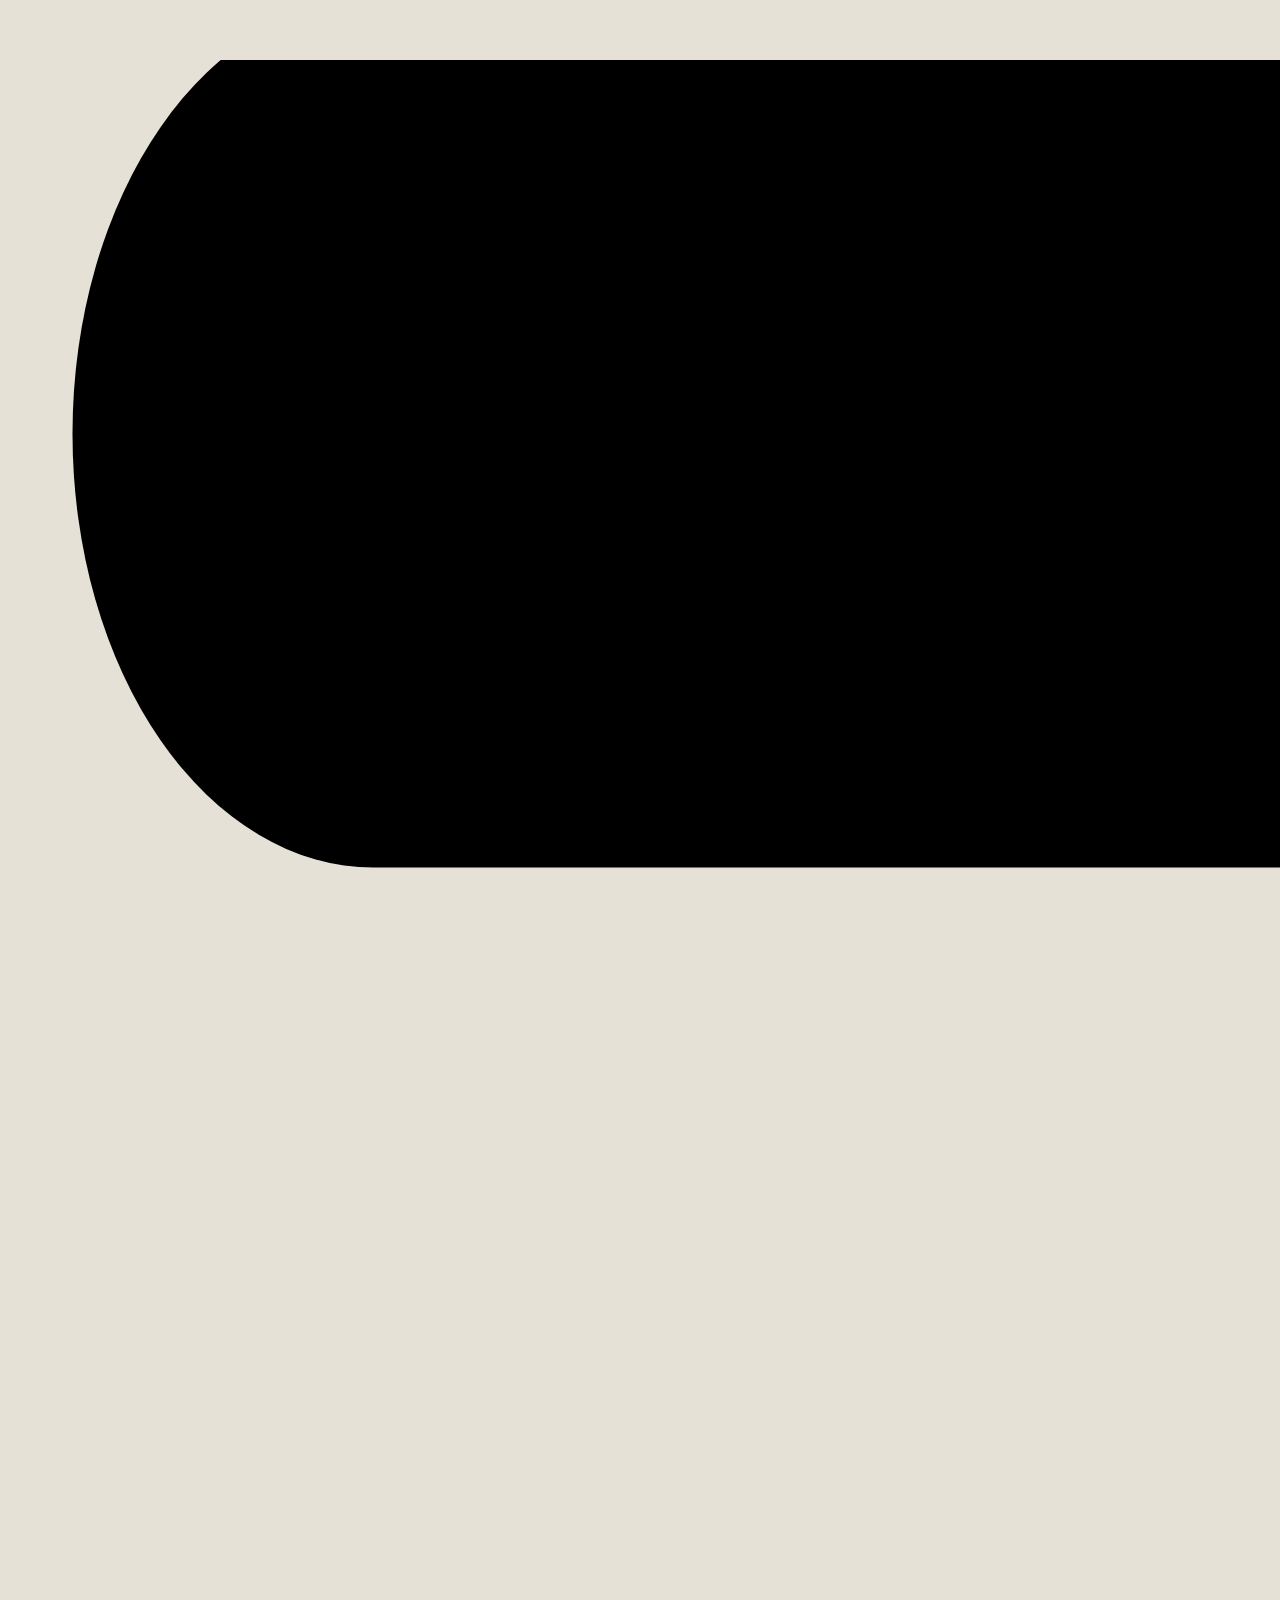
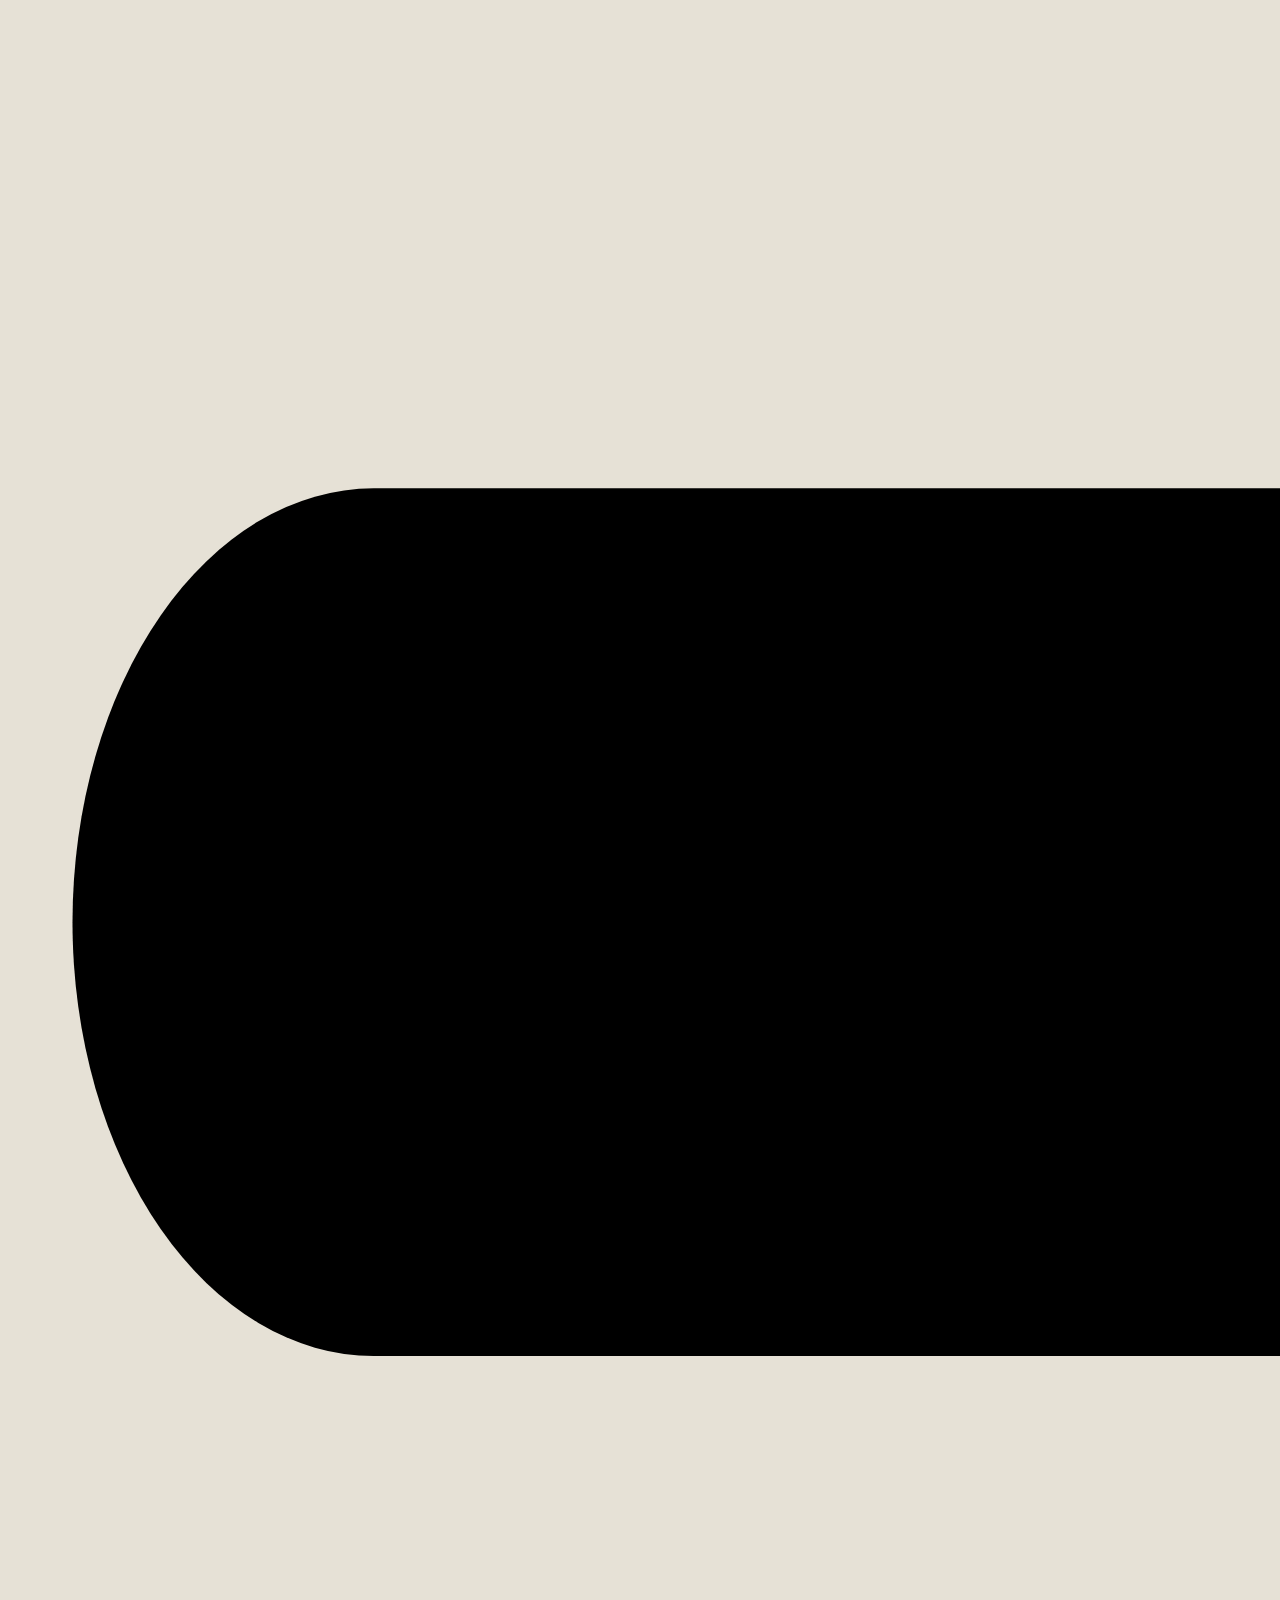
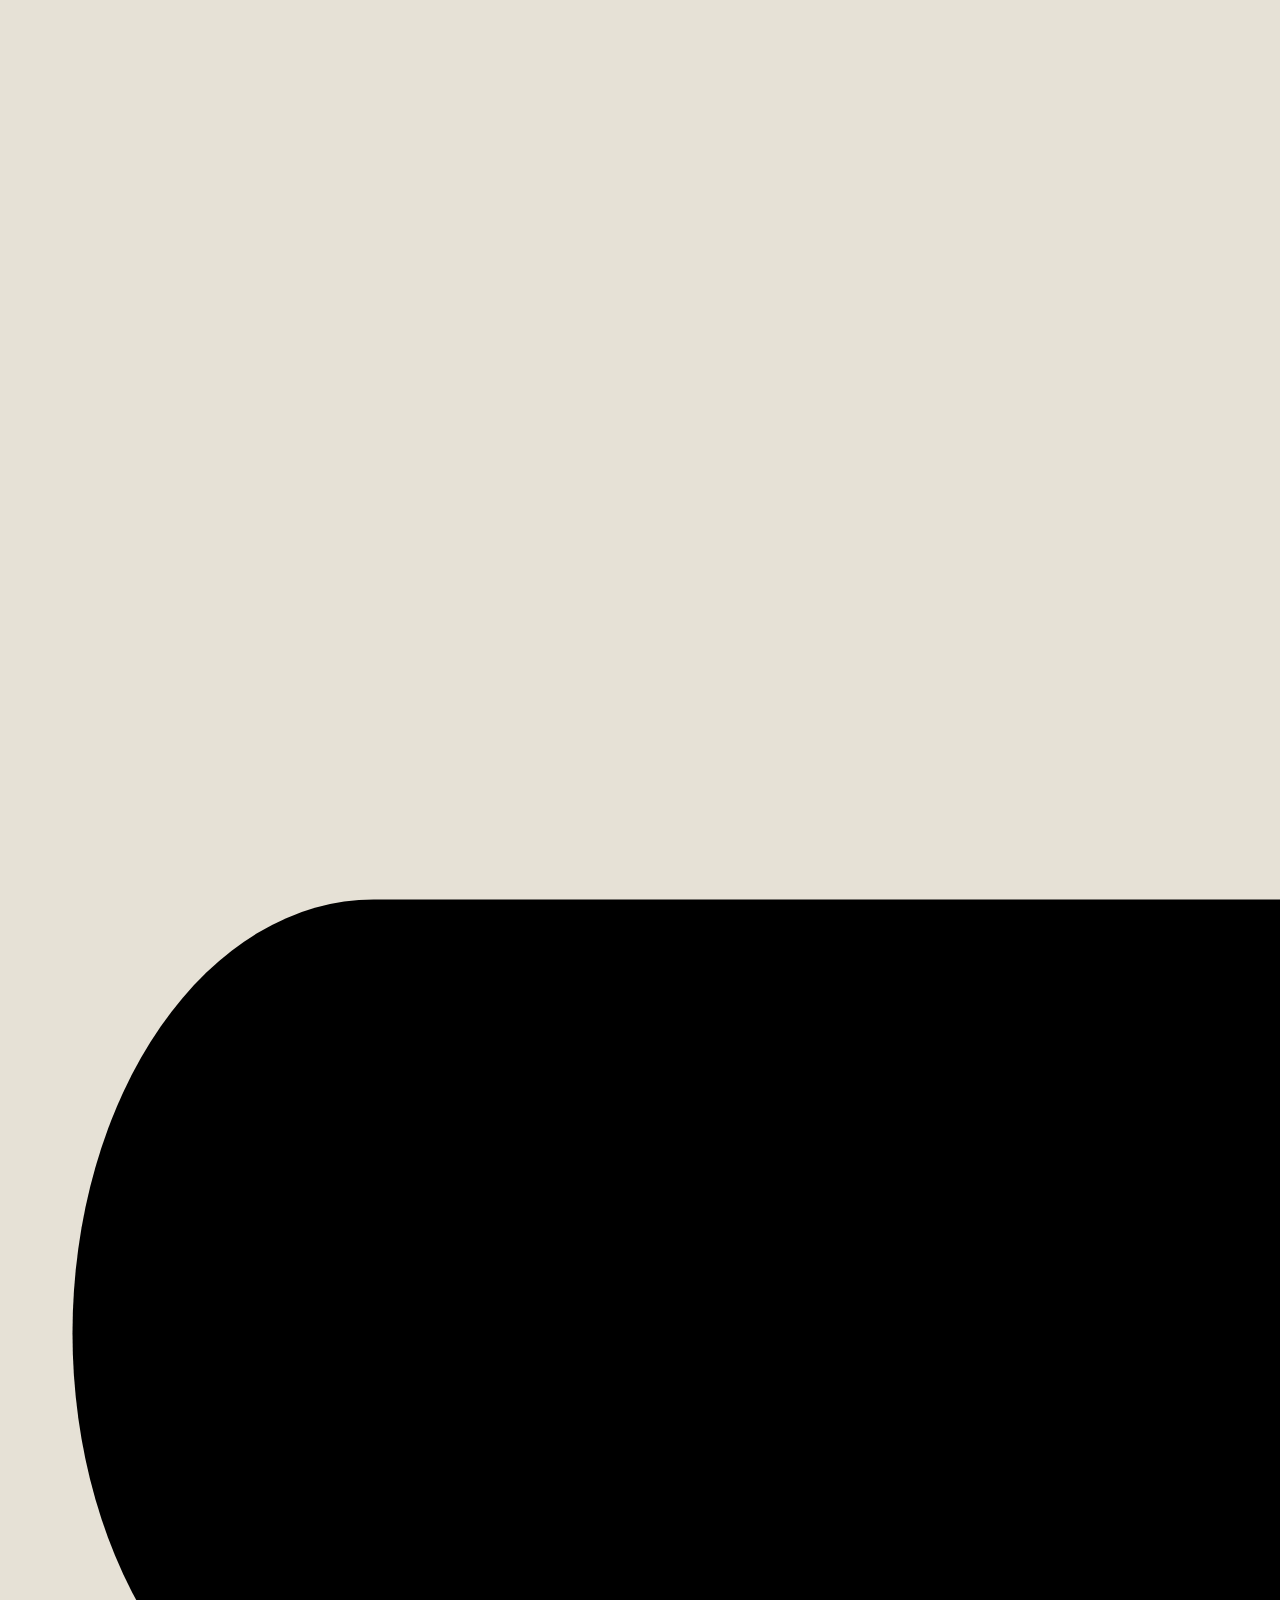
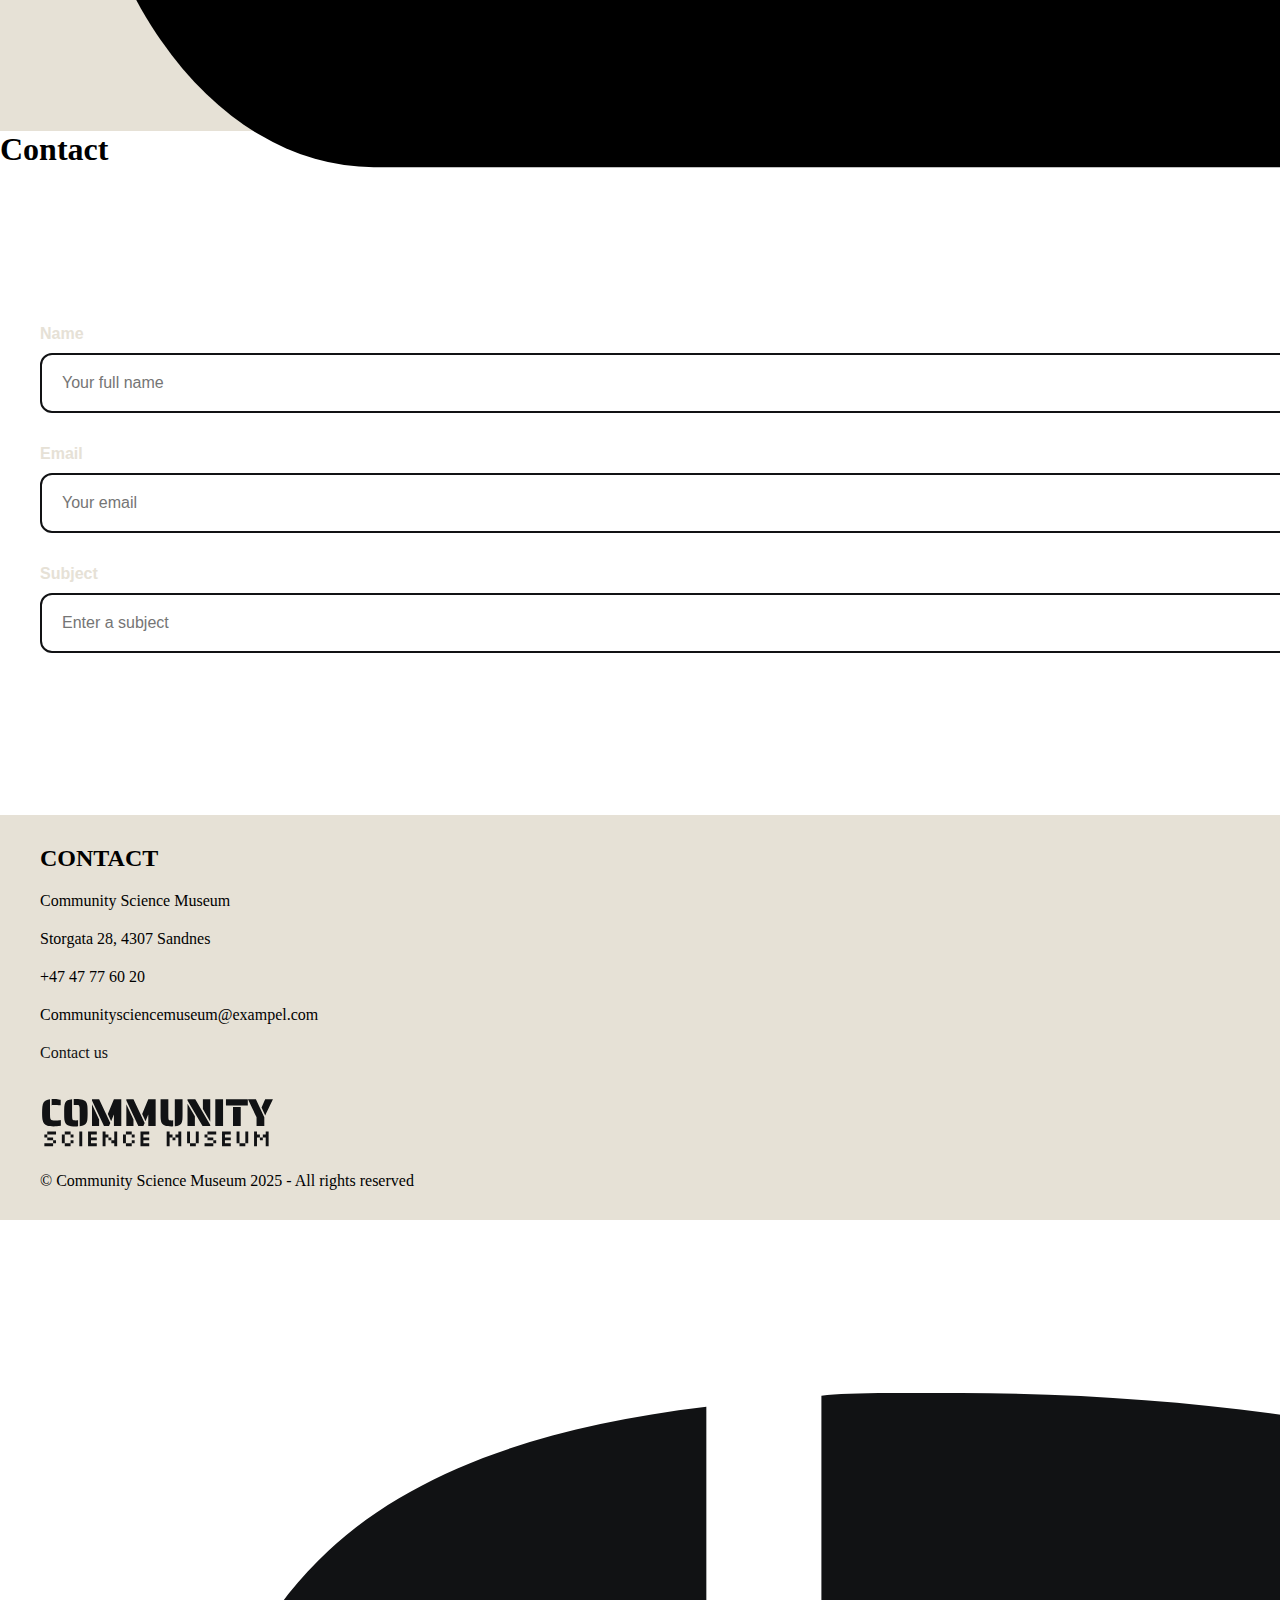
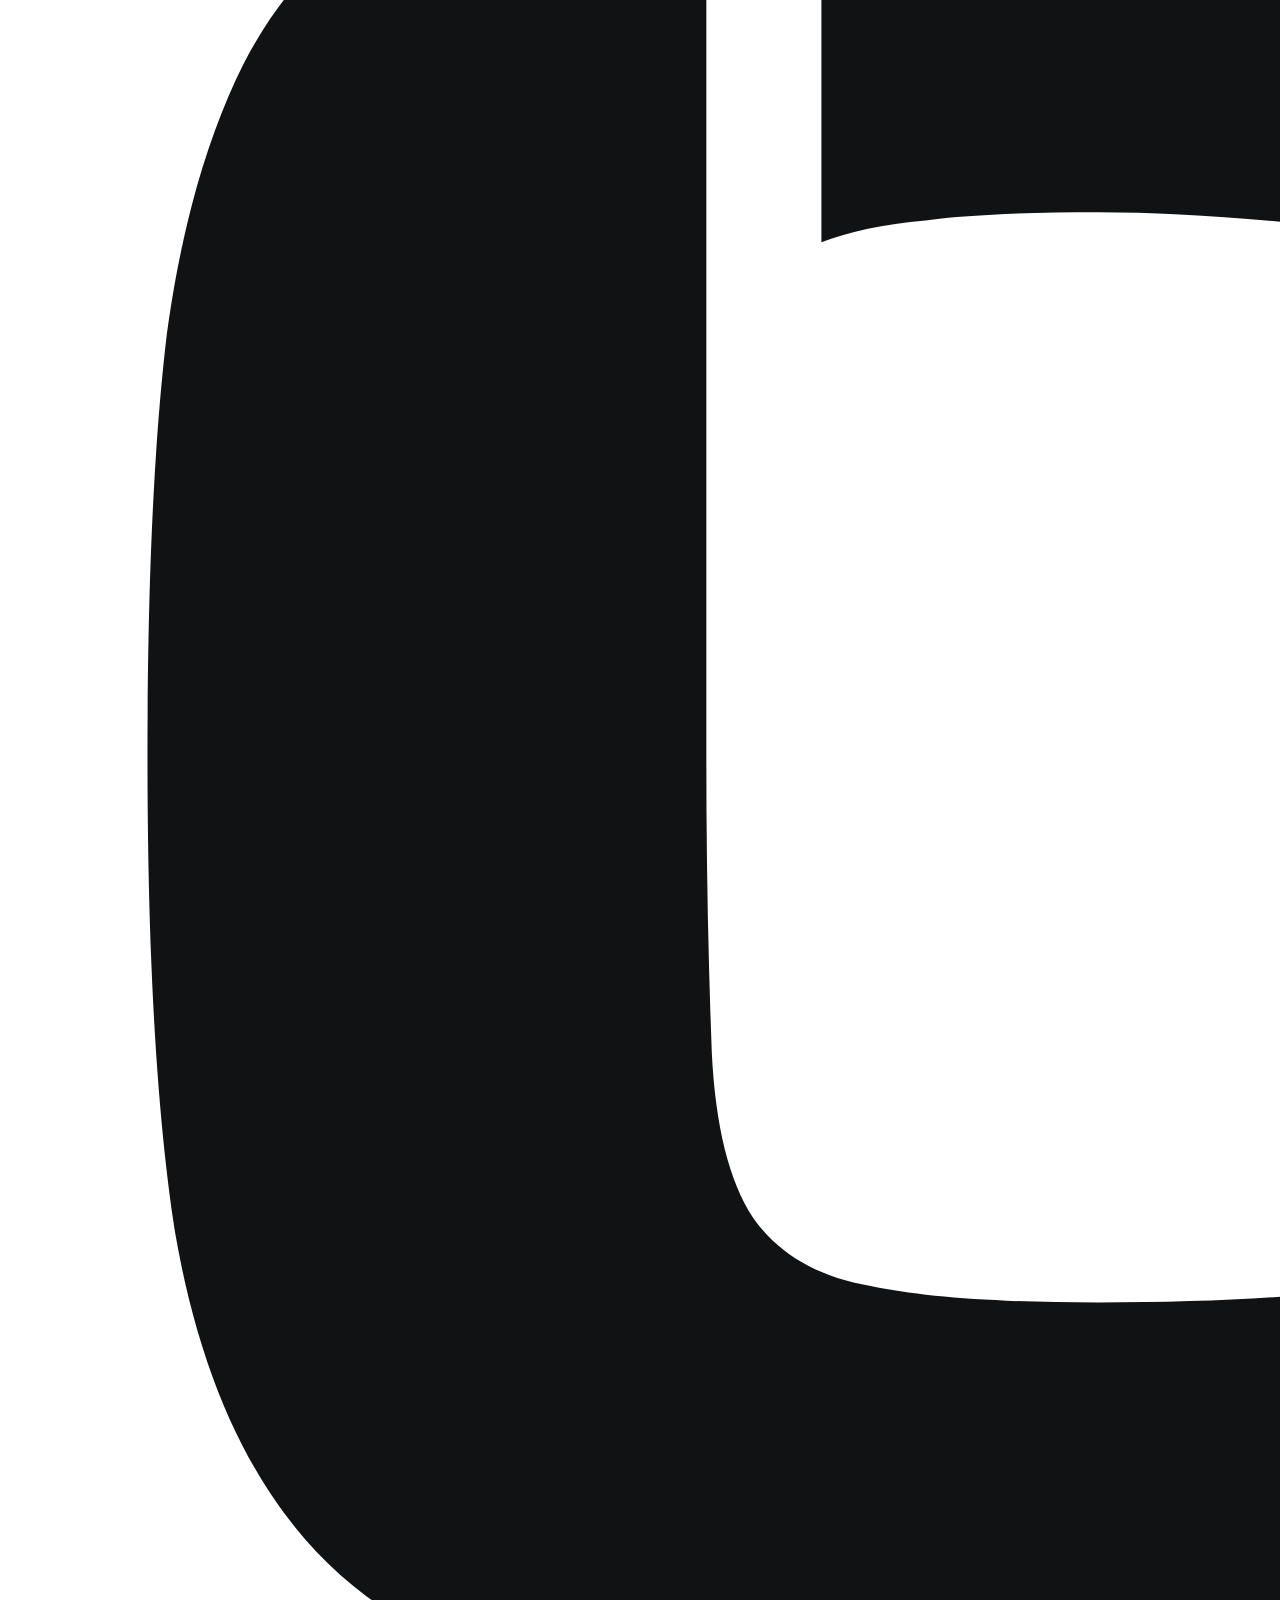
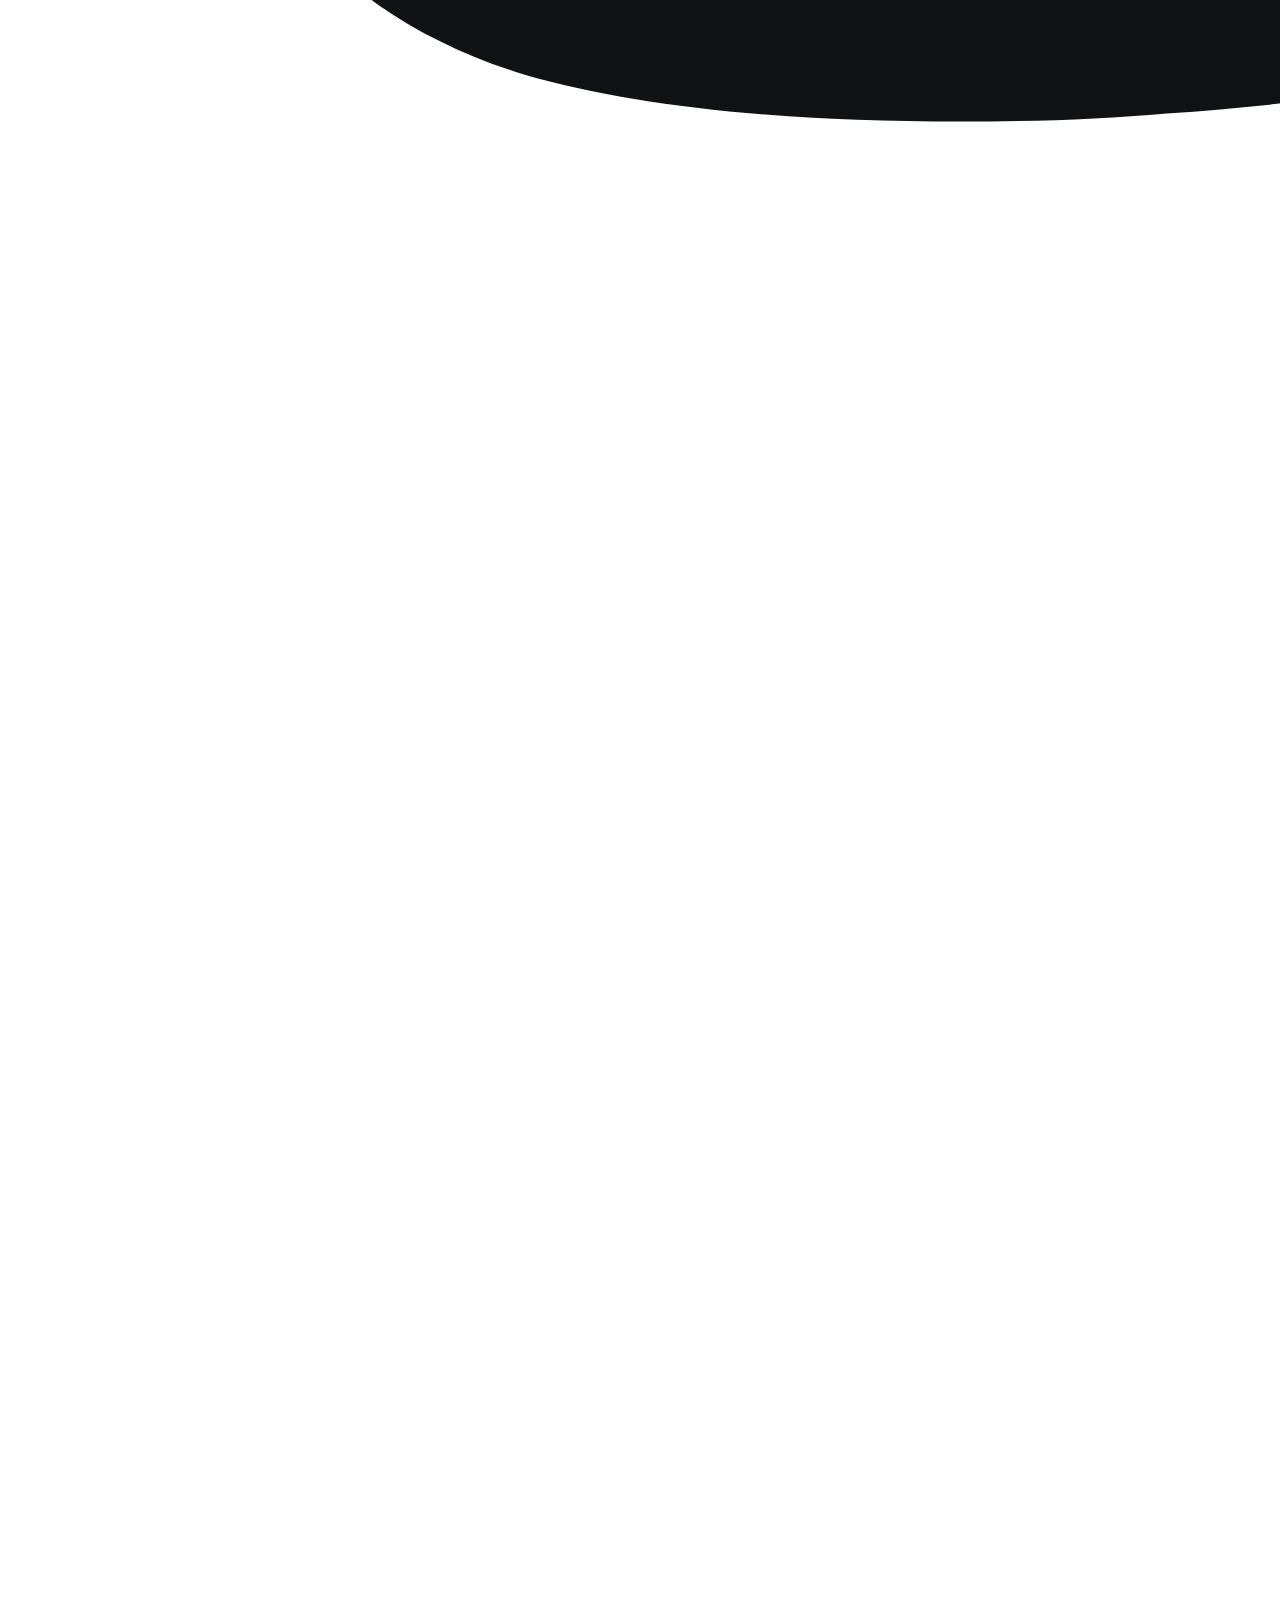
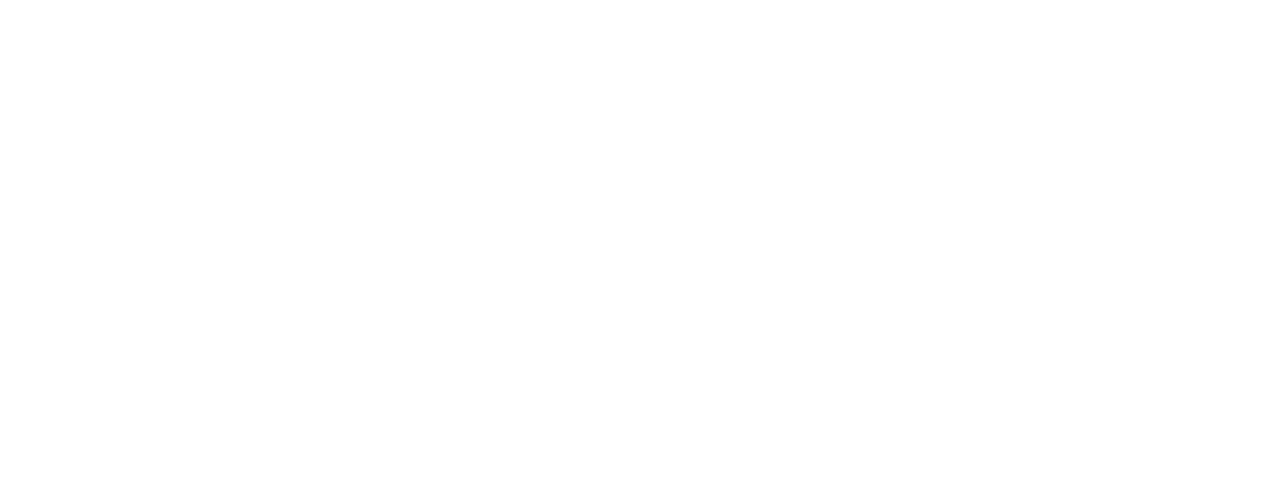
<file: contact.html>
<!DOCTYPE html>
<html lang="en">
  <head>
    <meta charset="UTF-8" />
    <meta name="viewport" content="width=device-width, initial-scale=1.0" />
    <meta
      name="description"
      content="Contact the Community Science Museum with the your questions"
    />
    <title>Community Science Museum|Contact us</title>
    <link rel="stylesheet" href="src/css/style.css" />
    <link rel="stylesheet" href="src/css/contact.css" />
  </head>
  <body>
    <header>
      <input type="checkbox" id="menu-checkbox" />
      <label for="menu-checkbox" class="hamburger img_container">
        <img src="assets/icons/hambugermenu.svg" alt="Hamburger menu" />
      </label>
      <a href="index.html" class="img_container logo-mobile"
        ><img src="assets/logo/Logo.svg" alt="Community Science Museum logo" />
      </a>
      <nav>
        <ul>
          <li><a class="underline-animation" href="index.html">Home</a></li>
          <li>
            <a class="underline-animation" href="exhibitions.html"
              >Exhibitions</a
            >
          </li>
          <li><a class="underline-animation" href="events.html">Events</a></li>
        </ul>
        <a href="index.html" class="img_container logo-desktop"
          ><img
            src="assets/logo/Logo.svg"
            alt="Community Science Museum logo"
          />
        </a>
        <ul>
          <li><a class="underline-animation" href="visit.html">Visit</a></li>
          <li>
            <a class="underline-animation" href="get-involved.html"
              >Get involved</a
            >
          </li>
          <li>
            <a class="underline-animation" href="contact.html">Contact</a>
          </li>
        </ul>
      </nav>
    </header>
    <main class="contact">
      <h1 class="banner">Contact</h1>
      <section>
        <article class="card">
          <h2>Contact us</h2>

          <form method="post" class="card-content">
            <div class="fname">
              <label for="fname" class="label">Name</label>
              <input
                type="text"
                name="fname"
                id="fname"
                placeholder="Your full name"
              />
            </div>
            <div class="email">
              <label for="email" class="label">Email</label>
              <input
                type="text"
                name="email"
                id="email"
                placeholder="Your email"
              />
            </div>
            <div class="subject">
              <label for="subject" class="label">Subject</label>
              <input
                type="text"
                name="subject"
                id="subject"
                placeholder="Enter a subject"
              />
            </div>
            <div class="message">
              <label for="message" class="label">Message</label>
              <textarea
                name="message"
                id="message"
                placeholder="Type your message here"
              ></textarea>
            </div>
            <button type="submit" class="submit_cta card-button">Send</button>
          </form>
        </article>
      </section>
    </main>
    <footer>
      <nav>
        <ul>
          <li><h2>CONTACT</h2></li>
          <li>Community Science Museum</li>
          <li>Storgata 28, 4307 Sandnes</li>
          <li>+47 47 77 60 20</li>
          <li>Communitysciencemuseum@exampel.com</li>
          <li><a href="contact.html">Contact us</a></li>
          <li>
            <a href="index.html" class="img_container logo">
              <img
                src="assets/logo/Logo.svg"
                alt="Community Science Museum logo"
              />
            </a>
          </li>
          <li>
            <p>&copy; Community Science Museum 2025 - All rights reserved</p>
          </li>
        </ul>
      </nav>
      <nav>
        <ul>
          <li><h2>ABOUT</h2></li>
          <li><a href="visit.html">Visit us </a></li>
          <li><a href="visit.html">Accessibility</a></li>
          <li><a href="visit.html">Food and drink</a></li>
          <li><a href="visit.html">Admission</a></li>
          <li><a href="get-involved.html">Support us</a></li>
          <li><a href="get-involved.html">Internships</a></li>
        </ul>
      </nav>
      <nav>
        <ul>
          <li><h2>HOURS</h2></li>
          <li>Monday: closed</li>
          <li>Tuesday: 10:00-16:00</li>
          <li>Wendnesday: 10:00-16:00</li>
          <li>Thursday: 10:00-16:00</li>
          <li>Fridag: 10:00-19:00</li>
          <li>Saturday: 09:00-16:00</li>
          <li>Sunday: 09:00-13:00</li>
        </ul>
      </nav>
    </footer>
  </body>
</html>
</file>
<file: src/css/contact.css>
input,
.label,
textarea {
  display: block;
  width: 100%;
  font-family: "Sansation", sans-serif;
  border-radius: 12px;
}

#message {
  display: block;
  height: 200px;
  padding-top: 20px;
}

label {
  font-weight: bold;
  color: var(--color-primary);
  padding: 10px 0;
}

input {
  min-height: 60px;
}

section h2 {
  padding: 20px 10px;
  font-size: 26px;
}

input,
textarea {
  border: 2.5px solid var(--color-text);
  font-size: 1em;
  padding-left: 20px;
}

.submit_cta {
  display: block;
  width: 120px;
  height: 40px;
  margin: 40px auto 0 auto;
  border-radius: 50px;
  font-family: "Sansation", sans-serif;
  font-weight: bold;
  font-size: 20px;
  border: none;
}

.card {
  padding: 20px;
}

@media screen and (min-width: 800px) {
  .card {
    display: block;
    padding: 40px;
  }

  section h2 {
    text-align: center;
    font-size: 40px;
    padding-bottom: 40px;
  }

  form {
    display: grid;
    grid-template-columns: auto auto;
    grid-template-rows: 100px 100px 100px 100px;
    gap: 20px;
  }

  .card-content {
    margin: 0;
  }

  .fname {
    grid-area: 1/1/2/2;
  }

  .email {
    grid-area: 2/1/3/2;
  }

  .subject {
    grid-area: 3/1/4/2;
  }

  .message {
    grid-area: 1/2/4/3;
  }

  #message {
    height: 90%;
  }

  .submit_cta {
    grid-area: 4/1/5/3;
    font-size: 30px;
    width: 200px;
    height: 60px;
    margin-top: 0;
    align-self: center;
  }
}
</file>
<file: src/css/style.css>
@import url("./variables.css");

@import url("./reset.css");

body {
  display: grid;
  grid-template-rows: auto 1fr auto;
  background-image: url(../../assets/background/backrgound2.png);
  background-size: cover;
  background-position: bottom right;
  background-repeat: no-repeat;
  margin: 0;
}

header {
  background-color: var(--color-primary);
}

header nav {
  display: flex;
  align-items: center;
  height: 150px;
  justify-content: space-evenly;
}

header .img_container {
  height: 85px;
}

header ul {
  display: flex;
  flex-grow: 1;
  justify-content: space-evenly;
}

header li {
  display: inline-block;
}

a {
  text-decoration: none;
  color: var(--color-text);
}

footer {
  display: flex;
  justify-content: space-between;
  background-color: var(--color-primary);
  padding: 10px 40px;
}

footer ul {
  list-style-type: none;
  padding: 0;
}

footer li {
  margin: 20px 0;
}

footer .img_container {
  display: block;
  height: 70px;
}

.img_container img {
  height: 100%;
}
</file>
